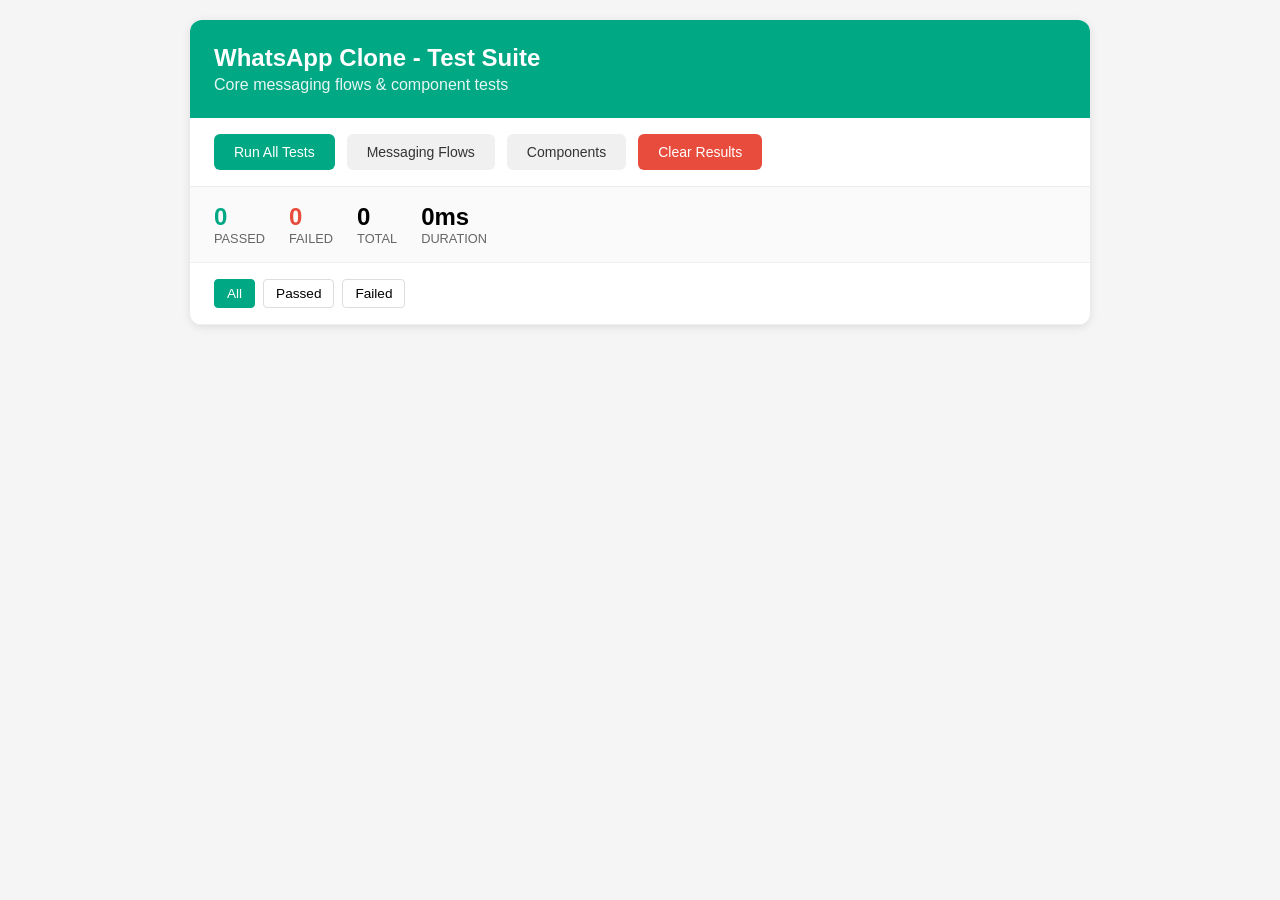
<file: New folder/whatsapp-clone/test.html>
<!DOCTYPE html>
<html lang="en">
<head>
    <meta charset="UTF-8">
    <meta name="viewport" content="width=device-width, initial-scale=1.0">
    <title>WhatsApp Clone - Test Runner</title>
    <style>
        * { box-sizing: border-box; margin: 0; padding: 0; }
        body {
            font-family: -apple-system, BlinkMacSystemFont, 'Segoe UI', Roboto, sans-serif;
            background: #f5f5f5;
            min-height: 100vh;
            padding: 20px;
        }
        .container {
            max-width: 900px;
            margin: 0 auto;
            background: white;
            border-radius: 12px;
            box-shadow: 0 2px 10px rgba(0,0,0,0.1);
            overflow: hidden;
        }
        header {
            background: #00a884;
            color: white;
            padding: 24px;
        }
        header h1 { font-size: 1.5rem; font-weight: 600; }
        header p { opacity: 0.9; margin-top: 4px; }
        .toolbar {
            display: flex;
            gap: 12px;
            padding: 16px 24px;
            border-bottom: 1px solid #eee;
            flex-wrap: wrap;
        }
        .btn {
            padding: 10px 20px;
            border: none;
            border-radius: 6px;
            font-size: 14px;
            font-weight: 500;
            cursor: pointer;
            transition: all 0.2s;
        }
        .btn-primary { background: #00a884; color: white; }
        .btn-primary:hover { background: #008f72; }
        .btn-secondary { background: #f0f0f0; color: #333; }
        .btn-secondary:hover { background: #e0e0e0; }
        .btn-danger { background: #e74c3c; color: white; }
        .stats {
            display: flex;
            gap: 24px;
            padding: 16px 24px;
            background: #fafafa;
            border-bottom: 1px solid #eee;
        }
        .stat {
            display: flex;
            flex-direction: column;
        }
        .stat-value { font-size: 1.5rem; font-weight: 700; }
        .stat-label { font-size: 0.8rem; color: #666; text-transform: uppercase; }
        .stat.passed .stat-value { color: #00a884; }
        .stat.failed .stat-value { color: #e74c3c; }
        .test-suite {
            padding: 16px 24px;
            border-bottom: 1px solid #eee;
        }
        .test-suite:last-child { border-bottom: none; }
        .suite-header {
            display: flex;
            justify-content: space-between;
            align-items: center;
            padding: 12px 0;
            cursor: pointer;
        }
        .suite-title { font-weight: 600; font-size: 1rem; }
        .suite-meta { color: #666; font-size: 0.85rem; }
        .suite-toggle { transition: transform 0.2s; }
        .suite-collapsed .suite-toggle { transform: rotate(-90deg); }
        .test-list { padding-left: 16px; }
        .suite-collapsed .test-list { display: none; }
        .test-item {
            display: flex;
            align-items: center;
            gap: 12px;
            padding: 8px 0;
            font-size: 0.9rem;
        }
        .test-status {
            width: 10px;
            height: 10px;
            border-radius: 50%;
            flex-shrink: 0;
        }
        .test-status.passed { background: #00a884; }
        .test-status.failed { background: #e74c3c; }
        .test-status.pending { background: #f39c12; }
        .test-name { flex: 1; }
        .test-error {
            margin-top: 4px;
            padding: 8px 12px;
            background: #fff5f5;
            border: 1px solid #fecaca;
            border-radius: 4px;
            font-size: 0.8rem;
            color: #c53030;
            font-family: monospace;
            white-space: pre-wrap;
        }
        .filter-bar {
            display: flex;
            gap: 8px;
            padding: 16px 24px;
            border-bottom: 1px solid #eee;
        }
        .filter-btn {
            padding: 6px 12px;
            border: 1px solid #ddd;
            background: white;
            border-radius: 4px;
            cursor: pointer;
            font-size: 0.85rem;
        }
        .filter-btn.active { background: #00a884; color: white; border-color: #00a884; }
        .filter-btn:hover:not(.active) { background: #f5f5f5; }
    </style>
</head>
<body>
    <div class="container">
        <header>
            <h1>WhatsApp Clone - Test Suite</h1>
            <p>Core messaging flows & component tests</p>
        </header>

        <div class="toolbar">
            <button class="btn btn-primary" id="runAllBtn">Run All Tests</button>
            <button class="btn btn-secondary" id="runMessagingBtn">Messaging Flows</button>
            <button class="btn btn-secondary" id="runComponentBtn">Components</button>
            <button class="btn btn-danger" id="clearBtn">Clear Results</button>
        </div>

        <div class="stats">
            <div class="stat passed">
                <span class="stat-value" id="passedCount">0</span>
                <span class="stat-label">Passed</span>
            </div>
            <div class="stat failed">
                <span class="stat-value" id="failedCount">0</span>
                <span class="stat-label">Failed</span>
            </div>
            <div class="stat">
                <span class="stat-value" id="totalCount">0</span>
                <span class="stat-label">Total</span>
            </div>
            <div class="stat">
                <span class="stat-value" id="duration">0ms</span>
                <span class="stat-label">Duration</span>
            </div>
        </div>

        <div class="filter-bar">
            <button class="filter-btn active" data-filter="all">All</button>
            <button class="filter-btn" data-filter="passed">Passed</button>
            <button class="filter-btn" data-filter="failed">Failed</button>
        </div>

        <div id="testResults"></div>
    </div>

    <script type="module">
        import { runner as messagingRunner } from './js/tests/messaging-flows.test.js';
        import { runner as componentRunner } from './js/tests/components.test.js';

        const resultsContainer = document.getElementById('testResults');
        const passedCount = document.getElementById('passedCount');
        const failedCount = document.getElementById('failedCount');
        const totalCount = document.getElementById('totalCount');
        const durationEl = document.getElementById('duration');

        let currentResults = [];

        function renderResults(results, filter = 'all') {
            const suites = {};

            results.forEach(r => {
                const suiteName = r.name.split(' ')[0] + ' ' + r.name.split(' ')[1];
                if (!suites[suiteName]) suites[suiteName] = [];
                suites[suiteName].push(r);
            });

            let html = '';
            for (const [suiteName, tests] of Object.entries(suites)) {
                const passed = tests.filter(t => t.passed).length;
                const failed = tests.filter(t => !t.passed).length;
                const total = tests.length;

                const filteredTests = tests.filter(t => {
                    if (filter === 'all') return true;
                    if (filter === 'passed') return t.passed;
                    if (filter === 'failed') return !t.passed;
                    return true;
                });

                if (filteredTests.length === 0) continue;

                html += `
                    <div class="test-suite ${filteredTests.length !== tests.length ? 'suite-collapsed' : ''}">
                        <div class="suite-header" onclick="this.parentElement.classList.toggle('suite-collapsed')">
                            <span class="suite-title">${suiteName}</span>
                            <span class="suite-meta">${passed}/${total} passed</span>
                            <svg class="suite-toggle" width="16" height="16" viewBox="0 0 24 24" fill="none" stroke="currentColor" stroke-width="2">
                                <polyline points="6 9 12 15 18 9"/>
                            </svg>
                        </div>
                        <div class="test-list">
                `;

                filteredTests.forEach(test => {
                    html += `
                        <div class="test-item">
                            <div class="test-status ${test.passed ? 'passed' : 'failed'}"></div>
                            <span class="test-name">${test.name}</span>
                        </div>
                    `;
                    if (!test.passed && test.error) {
                        html += `<div class="test-error">${escapeHtml(test.error)}</div>`;
                    }
                });

                html += `
                        </div>
                    </div>
                `;
            }

            resultsContainer.innerHTML = html || '<p style="padding: 24px; text-align: center; color: #666;">No tests match the current filter</p>';
        }

        function escapeHtml(text) {
            const div = document.createElement('div');
            div.textContent = text;
            return div.innerHTML;
        }

        function updateStats(results) {
            const passed = results.filter(r => r.passed).length;
            const failed = results.filter(r => !r.passed).length;
            passedCount.textContent = passed;
            failedCount.textContent = failed;
            totalCount.textContent = results.length;
        }

        async function runTests(runner, label) {
            const start = performance.now();
            const results = await runner.run();
            const duration = Math.round(performance.now() - start);

            currentResults = results.results;
            updateStats(currentResults);
            durationEl.textContent = `${duration}ms`;
            renderResults(currentResults);

            console.log(`\n${label} complete: ${results.passed} passed, ${results.failed} failed`);
        }

        // Event listeners
        document.getElementById('runAllBtn').addEventListener('click', async () => {
            await runTests(messagingRunner, 'Messaging Flows');
            await runTests(componentRunner, 'Components');
        });

        document.getElementById('runMessagingBtn').addEventListener('click', async () => {
            await runTests(messagingRunner, 'Messaging Flows');
        });

        document.getElementById('runComponentBtn').addEventListener('click', async () => {
            await runTests(componentRunner, 'Components');
        });

        document.getElementById('clearBtn').addEventListener('click', () => {
            currentResults = [];
            updateStats([]);
            durationEl.textContent = '0ms';
            resultsContainer.innerHTML = '';
        });

        // Filter buttons
        document.querySelectorAll('.filter-btn').forEach(btn => {
            btn.addEventListener('click', () => {
                document.querySelectorAll('.filter-btn').forEach(b => b.classList.remove('active'));
                btn.classList.add('active');
                renderResults(currentResults, btn.dataset.filter);
            });
        });
    </script>
</body>
</html>
</file>
